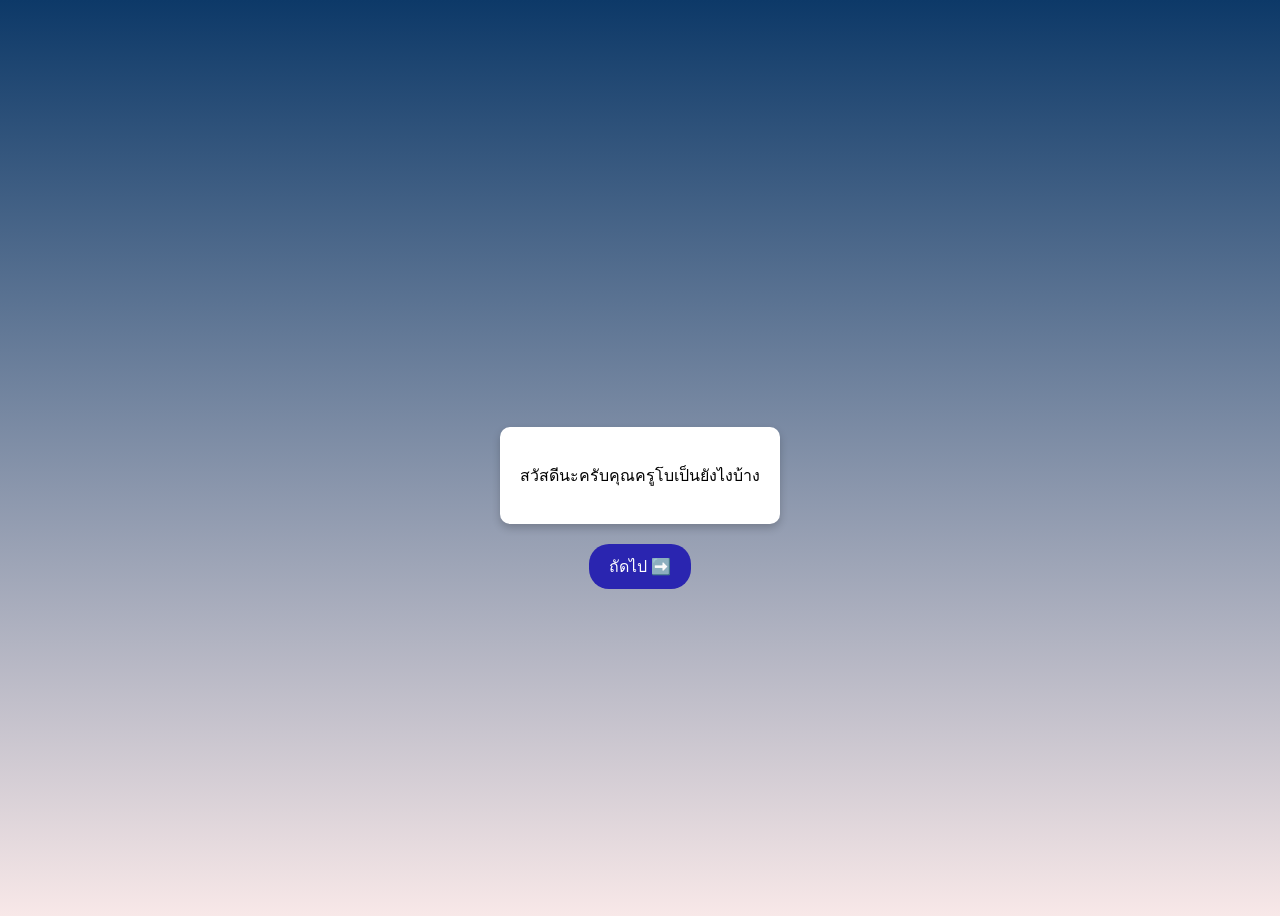
<file: index.html>
<!DOCTYPE html>
<html lang="en">
<head>
    <meta charset="UTF-8">
    <meta name="viewport" content="width=device-width, initial-scale=1.0">
    <title>คำพูดจากใจ</title>
    <style>
        body {
            display: flex;
            flex-direction: column;
            align-items: center;
            justify-content: center;
            height: 100vh;
            background: linear-gradient(to bottom, #0d3968, #f8e8e8);
            font-family: Arial, sans-serif;
            text-align: center;
        }
        .invitation-card {
            background: white;
            padding: 20px;
            border-radius: 10px;
            box-shadow: 0 4px 8px rgba(0, 0, 0, 0.2);
            margin: 20px;
            display: none;
            opacity: 0;
            transition: opacity 0.5s ease-in-out;
        }
        .invitation-card.show {
            display: block;
            opacity: 1;
        }
        .next-button {
            background-color: #2a25b0;
            color: white;
            border: none;
            padding: 10px 20px;
            border-radius: 20px;
            cursor: pointer;
            font-size: 16px;
            text-decoration: none;
        }
        .video-container {
            margin-top: 20px;
        }
    </style>
</head>
<body>
    <!-- <audio src="song.mp3" autoplay loop>
        Your browser does not support the audio element.
    </audio> -->
    <iframe id="audioIframe" width="300" height="80" frameborder="0" src="about:blank"></iframe>
    <!-- <h1></h1> -->
    <div class="invitation-card show" id="card1">
        <p>สวัสดีนะครับคุณครูโบเป็นยังไงบ้าง</p>
    </div>
    <div class="invitation-card" id="card2">
        <p>จริงๆเว็บนี้เค้าแอบทำไว้ซักพักแล้วอะแต่พอสถานการณ์มันเปลี่ยนก็เลยต้องเปลี่ยนเนื้อหาซะงั้นจะไม่ใช้ก็ยังไงอยู่ยังไงเค้าก็ตั้งใจทำขึ้นมาก็เลยรวบรวมความกล้าที่จะส่งมาให้ดูเค้าหวังว่าเธอจะได้อ่านมันจนจบนะ จริงๆแล้วก็มีสิ่งที่อยากจะพูดเยอะเลย งั้นเริ่มเลยแล้วกันเนอะ</p>
        <p>ก่อนอื่นเลยเค้าขอบคุณเธอมากนะ ตลอดหนึ่งเดือนกว่าๆที่เราคุยกันมาเค้าสนุกมากเลย เค้าขอบคุณที่เข้ามาเติมเต็มทำให้เค้ามีความสุขมากๆ เรียกได้ว่าเจอคนที่ดีคนมากๆคนหนึ่งในชีวิตเลย</p>
        <p>ขอบคุณที่เข้ามาเป็นสีสันให้กับชีวิตเค้านะ ถึงแม้ว่าตอนนี้สถานการณ์ของเรามันเปลี่ยนไปแล้วแต่เค้าก็ยังรู้สึกขอบคุณเธอมากๆ เค้าดีใจที่ยังได้คุยกับเธอต่อไปนะ</p>
    </div>
    <div class="invitation-card" id="card3">
        <p>ต่อมาก็เค้าอยากจะขอโทษเธออีกครั้งด้วยนะ ที่วันนั้นเค้าใจร้อนแล้วเลือกถามอะไรแบบนั้นออกไป เค้าไม่ได้ตั้งใจแต่มันคงกลับไปแก้ไขอะไรไม่ได้แล้ว จริงๆเค้ารีบร้อนไปเองด้วยมันเลยทำให้การสื่อสารผิดไป</p>
        <p>ขอโทษที่ทำให้เสียความรู้สึกด้วยนะครับ ทั้งๆที่ใจจริงแล้วเค้าอยากจะถนอมความรู้สึกของเธอให้มากกว่านี้แท้ๆ ถึงแม้เค้าจะไม่ได้โทรคุยกับเธอเพื่อขอโทษ</p>
        <p>เค้าเลยตัดสินใจที่จะเขียนความรู้สึกลงในนี้แทน เพื่อแทนทั้งคำขอบคุณและคำขอโทษจากใจเค้า ต่อไปก็หน้าสุดท้ายแล้วนะ</p>
    </div>
    <div class="invitation-card" id="card4">
        <p>ถ้าเป็นไปได้วันเสาร์นี้เค้าอยากจะชวนเธอไปดูคอนเสิร์ตที่สยามนะ ยังไงถ้าเธอได้อ่านมาถึงตรงนี้ก็บอกเค้าด้วยนะเค้าไม่รู้ว่ามันเหมาะสมที่จะชวนไหม จริงๆก็อยากจะพิมพ์มากกว่านี้แต่เค้ารู้สึกว่าถ้าได้เจอหน้าแล้วคุยกันมันคงดีกว่า</p>
        <p>เป็นไปได้เค้าก็อยากให้เธอไปด้วยกันนะ</p>
        <p>แล้วก็ยังมีคอนเสิร์ต Tattoo Colour ที่จองไปแล้ว เค้าก็อยากให้เธอไปด้วยกันนะ55555</p>
        <p>ขอบคุณนะที่อ่านมาจนจบ 😊</p>
    </div>
    <button class="next-button" id="nextButton" onclick="nextCard()">ถัดไป ➡️</button>
    <script>
        let currentCard = 1;

        function nextCard() {
            // Fade out current card
            const currentCardElement = document.getElementById(`card${currentCard}`);
            currentCardElement.classList.remove('show');
            
            currentCard++;

            if (document.getElementById(`card${currentCard}`)) {
                // Fade in next card
                const nextCardElement = document.getElementById(`card${currentCard}`);
                nextCardElement.classList.add('show');
            } else {
                // Reset to the first card and show it
                currentCard = 1;
                const nextCardElement = document.getElementById(`card${currentCard}`);
                nextCardElement.classList.add('show');
            }
        }

        var iframe = document.getElementById('audioIframe');
        var audioHTML = `
            <audio id="audioPlayer" autoplay muted>
            <source src="song.mp3" type="audio/mp3">
            Your browser does not support the audio element.
            </audio>
        `;

        // Inject the audio player and a play button into the iframe
        iframe.contentWindow.document.open();
        iframe.contentWindow.document.write(audioHTML);
        iframe.contentWindow.document.close();

        var audioPlayer = iframe.contentWindow.document.getElementById('audioPlayer');

        audioPlayer.volume = 0.1;

        // Set up a click event on the play button to play the audio
        var nextButton = document.getElementById('nextButton');

        setTimeout(function() {
            audioPlayer.muted = false; // Unmute the audio after a small delay
            // audioPlayer.play();
        }, 1000);

        nextButton.addEventListener('click', function() {
            audioPlayer.play();  // Start playing when the user clicks the button
        })
    </script>
</body>
</html>
</file>
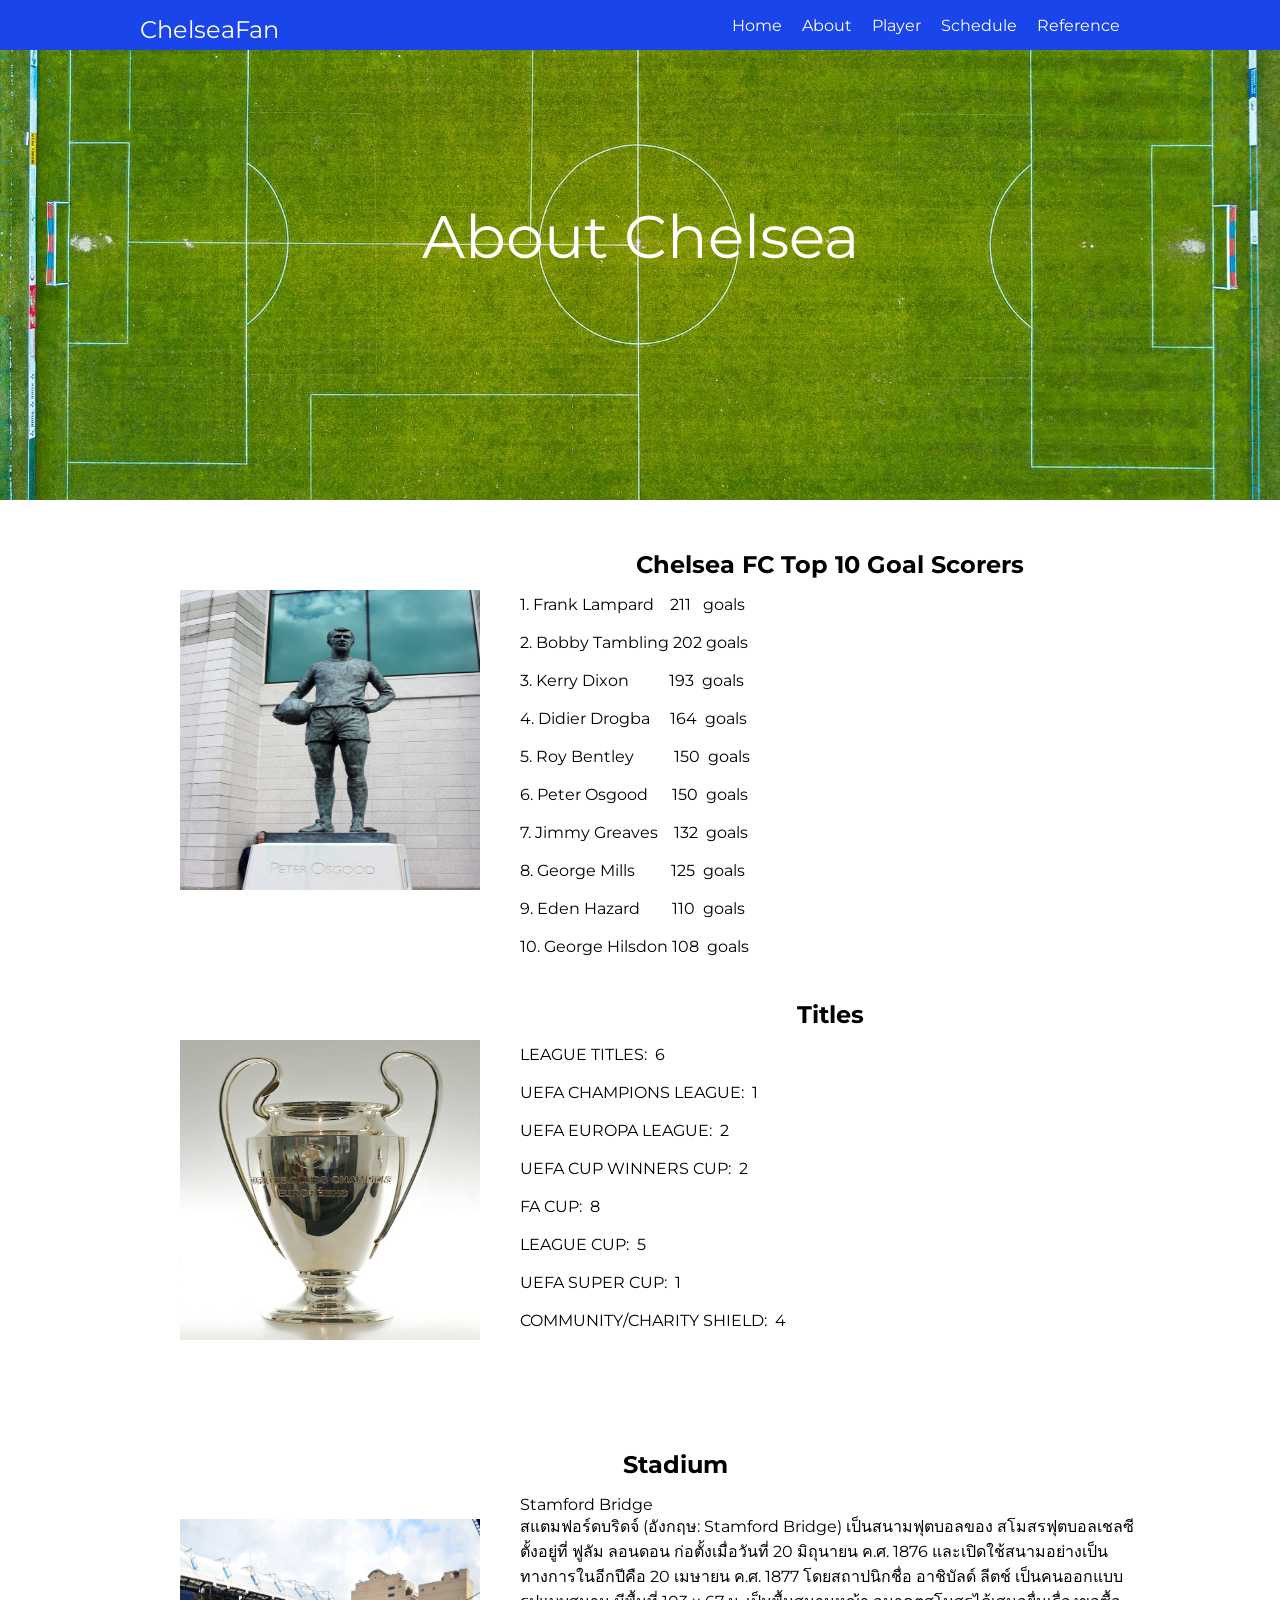
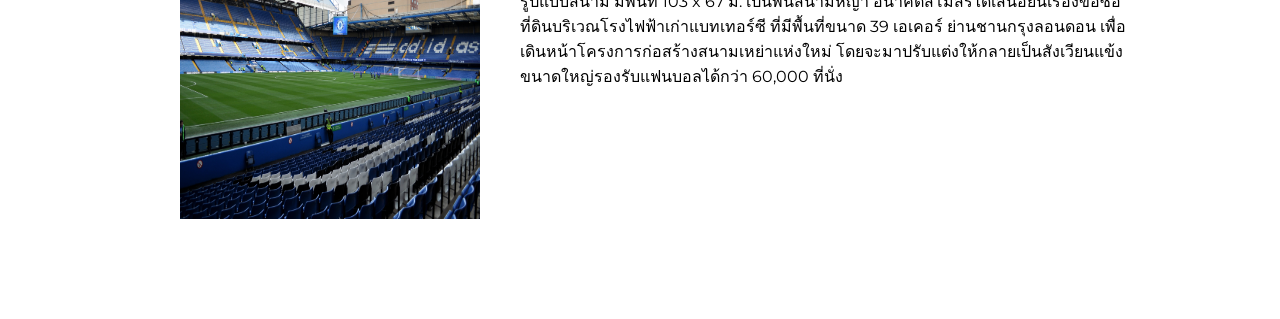
<file: about.html>
<!DOCTYPE html>
<html lang="en">
<head>
    <meta charset="UTF-8">
    <meta name="viewport" content="width=device-width, initial-scale=1.0">
    <title>ChelseaFan | About</title>

    <link href="https://fonts.googleapis.com/css2?family=Montserrat:wght@500&display=swap" rel="stylesheet">
    <link rel="stylesheet" href="css/style.css">
</head>
<body>
    
  <div class="menubar">
    <div class="container">
      <div class="logo">
        <h1>ChelseaFan</h1>
      </div>
      <ul class="menu">
        <li>
          <a href="index.html">Home</a>
        </li>
        <li>
          <a href="about.html">About</a>
        </li>
        <li>
          <a href="player.html">Player</a>
        </li>
        <li>
            <a href="schedule.html">Schedule</a>
        </li>
        <li>
          <a href="reference.html">Reference</a>
        </li>
      </ul>
    </div>
  </div>

    <header class="header">
        <div class="container">
          <div class="header_area">
            <h1>About Chelsea</h1>
          </div>
        </div>
      </header>

    <div class="clearfix"></div>

    <section class="info1">
        <div class="container">
          <div class="info1_area">
            <div class="info1_text">
                <img src="../img/osgood.jpg" alt="" width="300" height="300">
              <h1>Chelsea FC Top 10 Goal Scorers</h1>
              <p>1. Frank Lampard &nbsp;&nbsp; 211&nbsp;&nbsp;  goals <br>
                <br>
                2. Bobby Tambling 202   goals <br>
                <br>
                3. Kerry Dixon&nbsp;&nbsp;&nbsp;&nbsp;&nbsp;&nbsp;&nbsp;&nbsp;&nbsp; 193&nbsp;&nbsp;goals <br>
                <br>
                4. Didier Drogba&nbsp;&nbsp;&nbsp;&nbsp;&nbsp;164&nbsp; goals <br>
                <br>
                5. Roy Bentley&nbsp;&nbsp;&nbsp;&nbsp;&nbsp;&nbsp;&nbsp;&nbsp;&nbsp;&nbsp;150&nbsp; goals <br>
                <br>
                6. Peter Osgood&nbsp;&nbsp;&nbsp;&nbsp;&nbsp;&nbsp;150&nbsp;&nbsp;goals <br>
                <br>
                7. Jimmy Greaves&nbsp;&nbsp;&nbsp;&nbsp;132&nbsp;&nbsp;goals <br>
                <br>
                8. George Mills&nbsp;&nbsp;&nbsp;&nbsp;&nbsp;&nbsp;&nbsp;&nbsp;&nbsp;125&nbsp;&nbsp;goals <br>
                <br>
                9. Eden Hazard&nbsp;&nbsp;&nbsp;&nbsp;&nbsp;&nbsp;&nbsp;&nbsp;110&nbsp;&nbsp;goals <br>
                <br>
                10. George Hilsdon&nbsp;108&nbsp;&nbsp;goals
              </p>
            </div>
          </div>
        </div>
      </section>
       
      <section class="info1">
          <div class="container">
              <div class="info1_area">
                  <div class="info1_text">
                      <img src="../img/uefa.jpg" alt="" width="300" height="300">
                      <h1>Titles</h1>
                      <p>
                        LEAGUE TITLES:&nbsp; 6 <br>
                        <br>
                        UEFA CHAMPIONS LEAGUE:&nbsp; 1 <br>
                        <br>
                        UEFA EUROPA LEAGUE:&nbsp; 2 <br>
                        <br>
                        UEFA CUP WINNERS CUP:&nbsp; 2 <br>
                        <br>
                        FA CUP:&nbsp; 8 <br>
                        <br>
                        LEAGUE CUP:&nbsp; 5 <br>
                        <br>
                        UEFA SUPER CUP:&nbsp; 1 <br>
                        <br>
                        COMMUNITY/CHARITY SHIELD:&nbsp; 4 <br>
                      </p>
                  </div>
              </div>
          </div>
      </section>

      <section class="info1">
        <div class="container">
            <div class="info1_area">
                <div class="info1_text">
                    <h1>Stadium</h1>
                    <img src="../img/stf.jpg" alt="" width="300" height="300">
                    <p>
                      Stamford Bridge <br>
                      สแตมฟอร์ดบริดจ์ (อังกฤษ: Stamford Bridge) เป็นสนามฟุตบอลของ สโมสรฟุตบอลเชลซี ตั้งอยู่ที่ ฟูลัม ลอนดอน ก่อตั้งเมื่อวันที่ 20 มิถุนายน ค.ศ. 1876 และเปิดใช้สนามอย่างเป็นทางการในอีกปีคือ 20 เมษายน ค.ศ. 1877 โดยสถาปนิกชื่อ อาชิบัลด์ ลีตช์ เป็นคนออกแบบรูปแบบสนาม มีพื้นที่ 103 x 67 ม. เป็นพื้นสนามหญ้า
                      อนาคตสโมสรได้เสนอยื่นเรื่องขอซื้อที่ดินบริเวณโรงไฟฟ้าเก่าแบทเทอร์ซี ที่มีพื้นที่ขนาด 39 เอเคอร์ ย่านชานกรุงลอนดอน เพื่อเดินหน้าโครงการก่อสร้างสนามเหย่าแห่งใหม่ โดยจะมาปรับแต่งให้กลายเป็นสังเวียนแข้งขนาดใหญ่รองรับแฟนบอลได้กว่า 60,000 ที่นั่ง

                    </p>
                </div>
            </div>
        </div>
    </section>
</body>
</html>
</file>
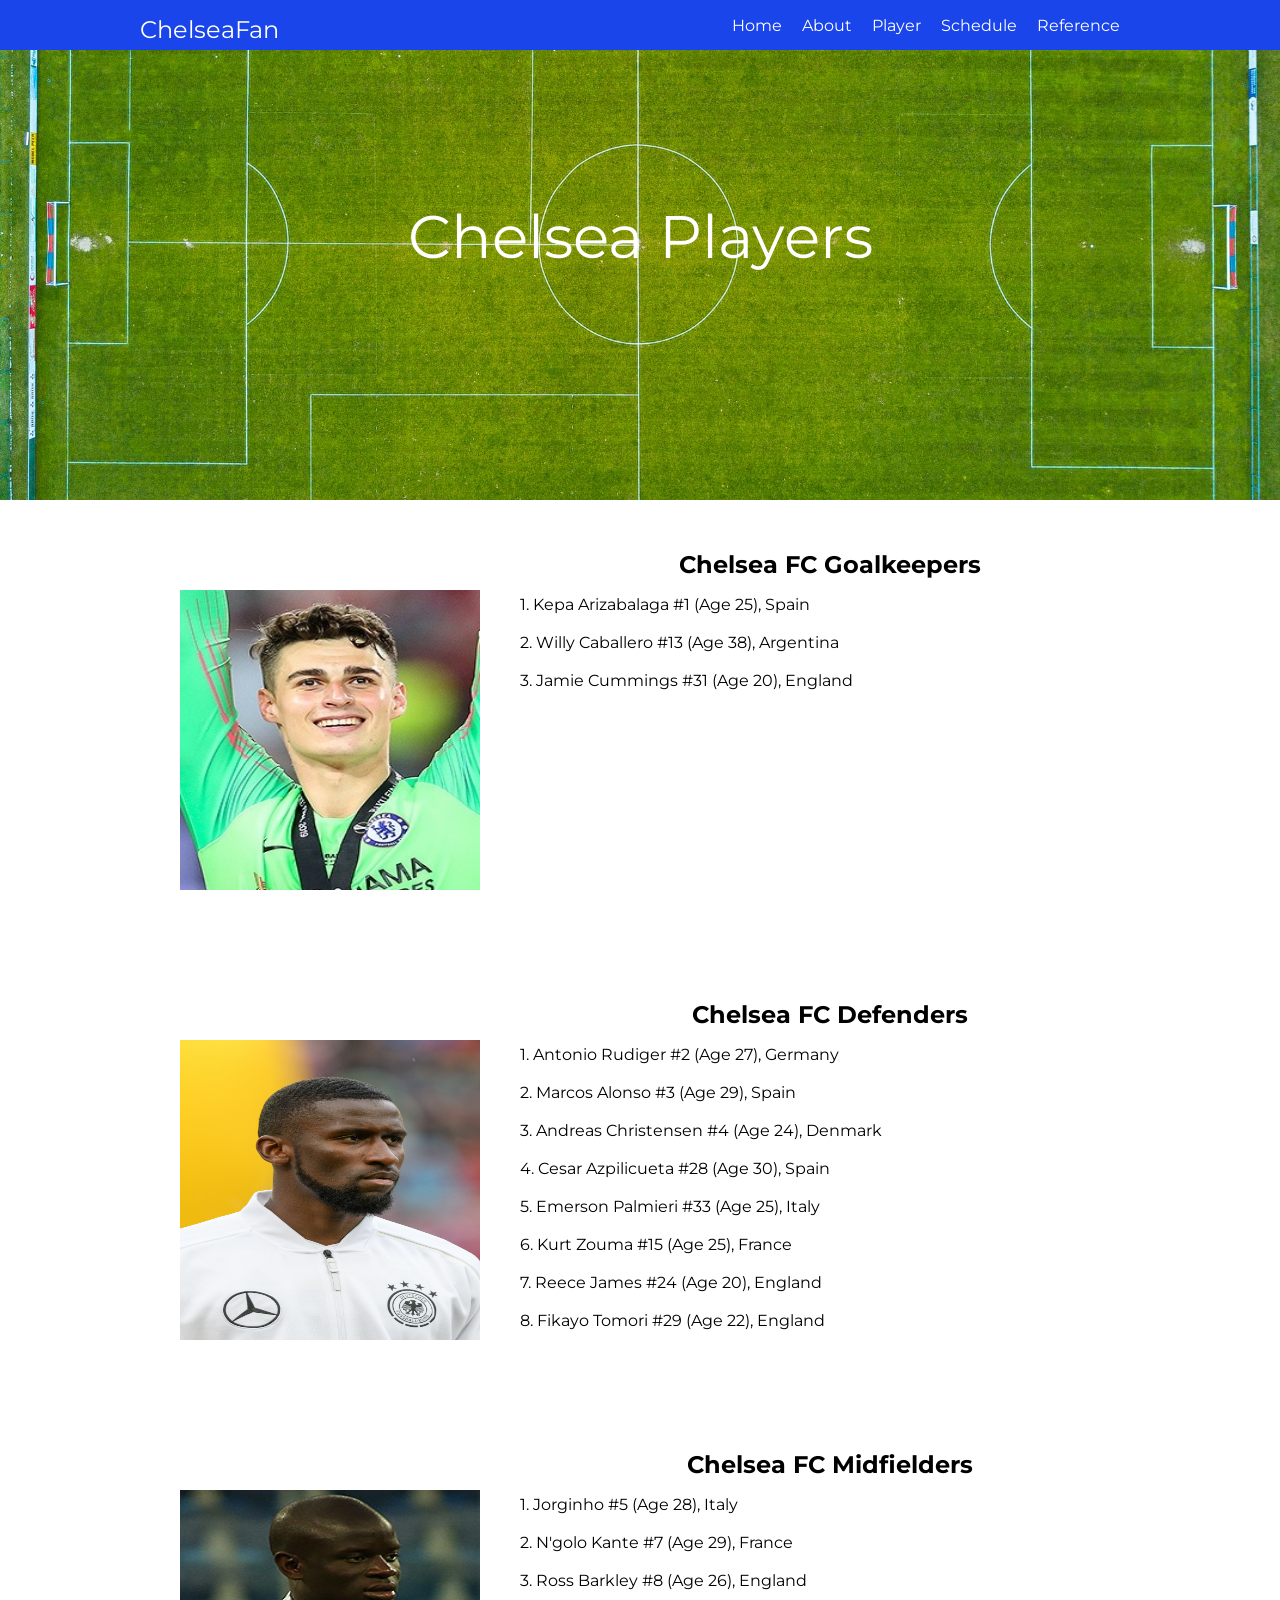
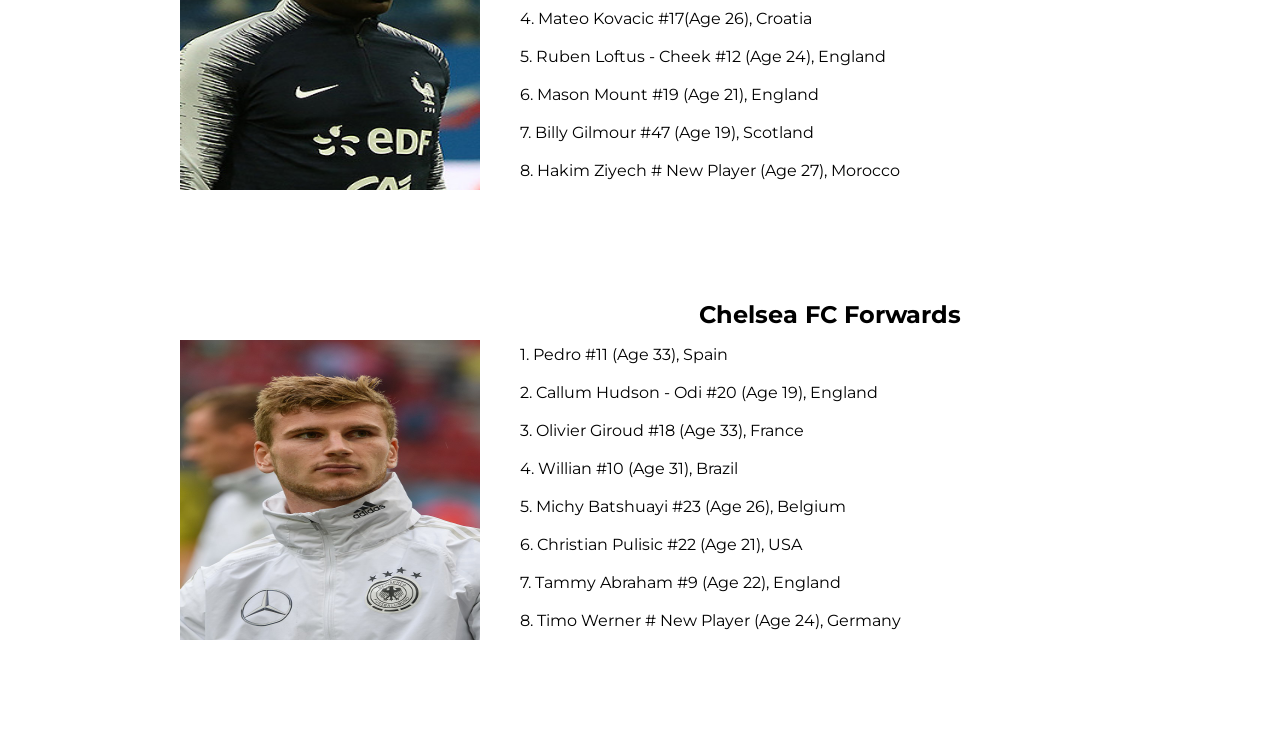
<file: player.html>
<!DOCTYPE html>
<html lang="en">
<head>
    <meta charset="UTF-8">
    <meta name="viewport" content="width=device-width, initial-scale=1.0">
    <title>ChelseaFan | Players</title>

    <link href="https://fonts.googleapis.com/css2?family=Montserrat:wght@500&display=swap" rel="stylesheet">
    <link rel="stylesheet" href="css/style.css">
</head>
<body>
  <div class="menubar">
    <div class="container">
      <div class="logo">
        <h1>ChelseaFan</h1>
      </div>
      <ul class="menu">
        <li>
          <a href="index.html">Home</a>
        </li>
        <li>
          <a href="about.html">About</a>
        </li>
        <li>
          <a href="player.html">Player</a>
        </li>
        <li>
            <a href="schedule.html">Schedule</a>
        </li>
        <li>
          <a href="reference.html">Reference</a>
        </li>
      </ul>
    </div>
  </div>

    <header class="header">
        <div class="container">
          <div class="header_area">
            <h1>Chelsea Players</h1>
          </div>
        </div>
      </header>

    <section class="info1">
        <div class="container">
          <div class="info1_area">
            <div class="info1_text">
                <img src="../img/kepa.jpg" alt="" width="300" height="300">
              <h1>Chelsea FC Goalkeepers</h1>
              <p>
                  1. Kepa Arizabalaga #1 (Age 25), Spain <br>
                  <br>
                  2. Willy Caballero #13 (Age 38), Argentina <br>
                  <br>
                  3. Jamie Cummings #31 (Age 20), England <br>
                  <br>
              </p>
            </div>
          </div>
        </div>
      </section>

      <section class="info1">
        <div class="container">
          <div class="info1_area">
            <div class="info1_text">
                <img src="../img/rudiger.jpg" alt="" width="300" height="300">
              <h1>Chelsea FC Defenders</h1>
              <p>
                  1. Antonio Rudiger #2 (Age 27), Germany <br>
                  <br>
                  2. Marcos Alonso #3 (Age 29), Spain<br>
                  <br>
                  3. Andreas Christensen #4 (Age 24), Denmark<br>
                  <br>
                  4. Cesar Azpilicueta #28 (Age 30), Spain<br>
                  <br>
                  5. Emerson Palmieri #33 (Age 25), Italy<br>
                  <br>
                  6. Kurt Zouma #15 (Age 25), France <br>
                  <br>
                  7. Reece James #24 (Age 20), England<br>
                  <br>
                  8. Fikayo Tomori #29 (Age 22), England <br>
              </p>
            </div>
          </div>
        </div>
      </section>

      <section class="info1">
        <div class="container">
          <div class="info1_area">
            <div class="info1_text">
                <img src="../img/kante.jpg" alt="" width="300" height="300">
              <h1>Chelsea FC Midfielders</h1>
              <p>
                  1. Jorginho #5 (Age 28), Italy <br>
                  <br>
                  2. N'golo Kante #7 (Age 29), France<br>
                  <br>
                  3. Ross Barkley #8 (Age 26), England<br>
                  <br>
                  4. Mateo Kovacic #17(Age 26), Croatia <br>
                  <br>
                  5. Ruben Loftus - Cheek #12 (Age 24), England <br>
                  <br>
                  6. Mason Mount #19 (Age 21), England<br>
                  <br>
                  7. Billy Gilmour #47 (Age 19), Scotland <br>
                  <br>
                  8. Hakim Ziyech # New Player (Age 27), Morocco <br>
              </p>
            </div>
          </div>
        </div>
      </section>

      <section class="info1">
        <div class="container">
          <div class="info1_area">
            <div class="info1_text">
                <img src="../img/werner.jpg" alt="" width="300" height="300">
              <h1>Chelsea FC Forwards</h1>
              <p>
                  1. Pedro #11 (Age 33), Spain <br>
                  <br>
                  2. Callum Hudson - Odi #20 (Age 19), England <br>
                  <br>
                  3. Olivier Giroud #18 (Age 33), France<br>
                  <br>
                  4. Willian #10 (Age 31), Brazil<br>
                  <br>
                  5. Michy Batshuayi #23 (Age 26), Belgium<br>
                  <br>
                  6. Christian Pulisic #22 (Age 21), USA<br>
                  <br>
                  7. Tammy Abraham #9 (Age 22), England<br>
                  <br>
                  8. Timo Werner # New Player (Age 24), Germany <br>
              </p>
            </div>
          </div>
        </div>
      </section>

</body>
</html>
</file>
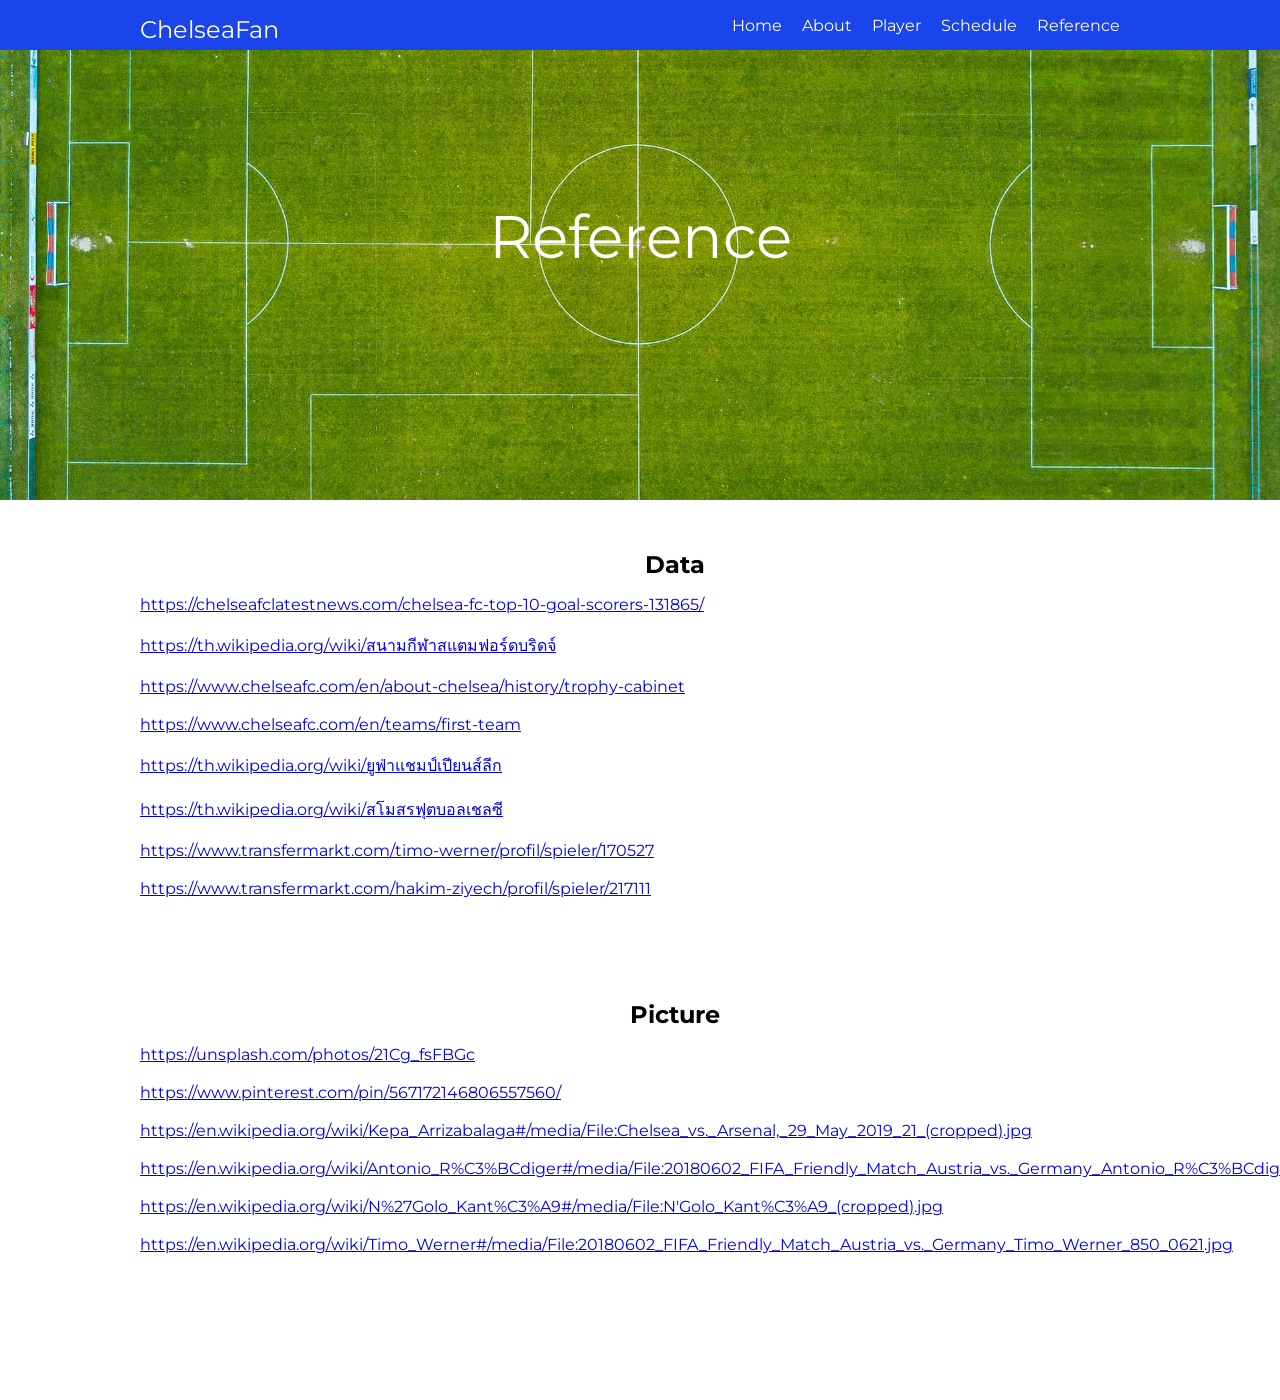
<file: reference.html>
<!DOCTYPE html>
<html lang="en">
<head>
    <meta charset="UTF-8">
    <meta name="viewport" content="width=device-width, initial-scale=1.0">
    <title>ChelseaFan | Reference</title>

    <link href="https://fonts.googleapis.com/css2?family=Montserrat:wght@500&display=swap" rel="stylesheet">
    <link rel="stylesheet" href="css/style.css">
</head>
<body>
  <div class="menubar">
    <div class="container">
      <div class="logo">
        <h1>ChelseaFan</h1>
      </div>
      <ul class="menu">
        <li>
          <a href="index.html">Home</a>
        </li>
        <li>
          <a href="about.html">About</a>
        </li>
        <li>
          <a href="player.html">Player</a>
        </li>
        <li>
            <a href="schedule.html">Schedule</a>
        </li>
        <li>
          <a href="reference.html">Reference</a>
        </li>
      </ul>
    </div>
  </div>

    <header class="header">
        <div class="container">
          <div class="header_area">
            <h1>Reference</h1>
          </div>
        </div>
      </header>

      <section class="info1">
        <div class="container">
          <div class="info1_area">
            <div class="info1_text">
              <h1>Data</h1>
              <p>
                  <a href="https://chelseafclatestnews.com/chelsea-fc-top-10-goal-scorers-131865/">https://chelseafclatestnews.com/chelsea-fc-top-10-goal-scorers-131865/</a> <br>
                  <br>
                  <a href="https://th.wikipedia.org/wiki/%E0%B8%AA%E0%B8%99%E0%B8%B2%E0%B8%A1%E0%B8%81%E0%B8%B5%E0%B8%AC%E0%B8%B2%E0%B8%AA%E0%B9%81%E0%B8%95%E0%B8%A1%E0%B8%9F%E0%B8%AD%E0%B8%A3%E0%B9%8C%E0%B8%94%E0%B8%9A%E0%B8%A3%E0%B8%B4%E0%B8%94%E0%B8%88%E0%B9%8C">https://th.wikipedia.org/wiki/สนามกีฬาสแตมฟอร์ดบริดจ์</a> <br>
                  <br>                
                  <a href="https://www.chelseafc.com/en/about-chelsea/history/trophy-cabinet">https://www.chelseafc.com/en/about-chelsea/history/trophy-cabinet</a> <br>
                  <br>
                  <a href="https://www.chelseafc.com/en/teams/first-team">https://www.chelseafc.com/en/teams/first-team</a> <br>
                  <br>
                  <a href="https://th.wikipedia.org/wiki/%E0%B8%A2%E0%B8%B9%E0%B8%9F%E0%B9%88%E0%B8%B2%E0%B9%81%E0%B8%8A%E0%B8%A1%E0%B9%80%E0%B8%9B%E0%B8%B5%E0%B8%A2%E0%B8%99%E0%B8%AA%E0%B9%8C%E0%B8%A5%E0%B8%B5%E0%B8%81">https://th.wikipedia.org/wiki/ยูฟ่าแชมป์เปียนส์ลีก</a> <br>
                  <br>
                  <a href="https://th.wikipedia.org/wiki/%E0%B8%AA%E0%B9%82%E0%B8%A1%E0%B8%AA%E0%B8%A3%E0%B8%9F%E0%B8%B8%E0%B8%95%E0%B8%9A%E0%B8%AD%E0%B8%A5%E0%B9%80%E0%B8%8A%E0%B8%A5%E0%B8%8B%E0%B8%B5">https://th.wikipedia.org/wiki/สโมสรฟุตบอลเชลซี</a> <br>
                  <br>
                  <a href="https://www.transfermarkt.com/timo-werner/profil/spieler/170527">https://www.transfermarkt.com/timo-werner/profil/spieler/170527</a> <br>
                  <br>
                  <a href="https://www.transfermarkt.com/hakim-ziyech/profil/spieler/217111">https://www.transfermarkt.com/hakim-ziyech/profil/spieler/217111</a> <br>
                </p>
            </div>
          </div>
        </div>
      </section>

      <section class="info1">
        <div class="container">
          <div class="info1_area">
            <div class="info1_text">
              <h1>Picture</h1>
              <p>
                  <a href="https://unsplash.com/photos/21Cg_fsFBGc">https://unsplash.com/photos/21Cg_fsFBGc</a> <br>
                  <br>
                  <a href="https://www.pinterest.com/pin/567172146806557560/">https://www.pinterest.com/pin/567172146806557560/</a> <br>
                  <br>
                  <a href="https://en.wikipedia.org/wiki/Kepa_Arrizabalaga#/media/File:Chelsea_vs._Arsenal,_29_May_2019_21_(cropped).jpg">https://en.wikipedia.org/wiki/Kepa_Arrizabalaga#/media/File:Chelsea_vs._Arsenal,_29_May_2019_21_(cropped).jpg</a> <br>
                  <br>
                  <a href="https://en.wikipedia.org/wiki/Antonio_R%C3%BCdiger#/media/File:20180602_FIFA_Friendly_Match_Austria_vs._Germany_Antonio_R%C3%BCdiger_850_0711.jpg">https://en.wikipedia.org/wiki/Antonio_R%C3%BCdiger#/media/File:20180602_FIFA_Friendly_Match_Austria_vs._Germany_Antonio_R%C3%BCdiger_850_0711.jpg</a> <br>
                  <br>
                  <a href="https://en.wikipedia.org/wiki/N%27Golo_Kant%C3%A9#/media/File:N'Golo_Kant%C3%A9_(cropped).jpg">https://en.wikipedia.org/wiki/N%27Golo_Kant%C3%A9#/media/File:N'Golo_Kant%C3%A9_(cropped).jpg</a> <br>
                  <br>
                  <a href="https://en.wikipedia.org/wiki/Timo_Werner#/media/File:20180602_FIFA_Friendly_Match_Austria_vs._Germany_Timo_Werner_850_0621.jpg">https://en.wikipedia.org/wiki/Timo_Werner#/media/File:20180602_FIFA_Friendly_Match_Austria_vs._Germany_Timo_Werner_850_0621.jpg</a> <br>
                  <br>
                </p>
            </div>
          </div>
        </div>
      </section>
</body>
</html>
</file>
<file: css/style.css>
body{
    margin: 0;
    padding: 0;
    font-family: 'Montserrat', sans-serif;
}

.clearfix{
    clear: both;
}

.container{
    width: 1000px;
    margin: 0 auto;
}


.menubar{
    width: 100%;
    height: 50px;
    background-color: #1A45EB;

}

.menubar .logo{
    float: left;
}

.menubar h1{
    margin: 0;
    font-size: 24px;
    font-weight: normal;
    padding-top: 15px;
    color: white;
}

.menubar ul.menu{
    list-style: none;
    float: right;
}

.menubar ul.menu li{
    float: left;
    margin-right: 20px;
}

.menubar ul.menu li a{
    text-decoration: none;
    color: #ffffff;
    border-bottom: 2px solid transparent;
    padding-bottom: 20px;
    transition: all 0.30s ease;
}

.menubar ul.menu li a:hover{
    border-bottom: 2px solid #333;
    padding-bottom: 0px;
}

.header{
    width: 100%;
    background: url(../img/header1.jpg) no-repeat;
    height: 450px;
    background-size: cover;
    background-position: center center;
}

.header_area{
    padding-top: 150px;
    margin: 0 auto;
    width: 660px;
    text-align: center;
    color: white;
}

.header_area h1{
    margin: 0;
    font-size: 60px;
    font-weight: normal;
}

.header_area p{
    font-size: 20px;

}

.info1{
    width: 100%;
    height: 400px;
}

.info1_area{
    color: black;
}

.info1_area img{
    margin: 40px;
    margin-bottom: 100px;
    float: left;
}

.info1_area h1{
    margin: 0;
}

.info1_text h1{
    text-align: center;
    margin-top: 50px;
    margin-left: 70px;

}

@media (max-width: 1000px){
    table{
        font-size: 10px;
    }
}
.sun{
    background-color: orangered;
}

.mon{
    background-color: yellow;
}

.tue{
    background-color: violet;
}

.wed{
    background-color: lime;
}

.thu{
    background-color: orange;
}

.fri{
    background-color: turquoise;
}
.sat{
    background-color: orchid;
}
.sem{
    background-color: #F03364;
}
.web{
    background-color: salmon;
}
.ip{
    background-color: silver;
}
.os{
    background-color: steelblue;
}
.sa{
    background-color: tomato;
}
.se{
    background-color: wheat;
}
.phy{
    background-color: teal;
}
</file>
